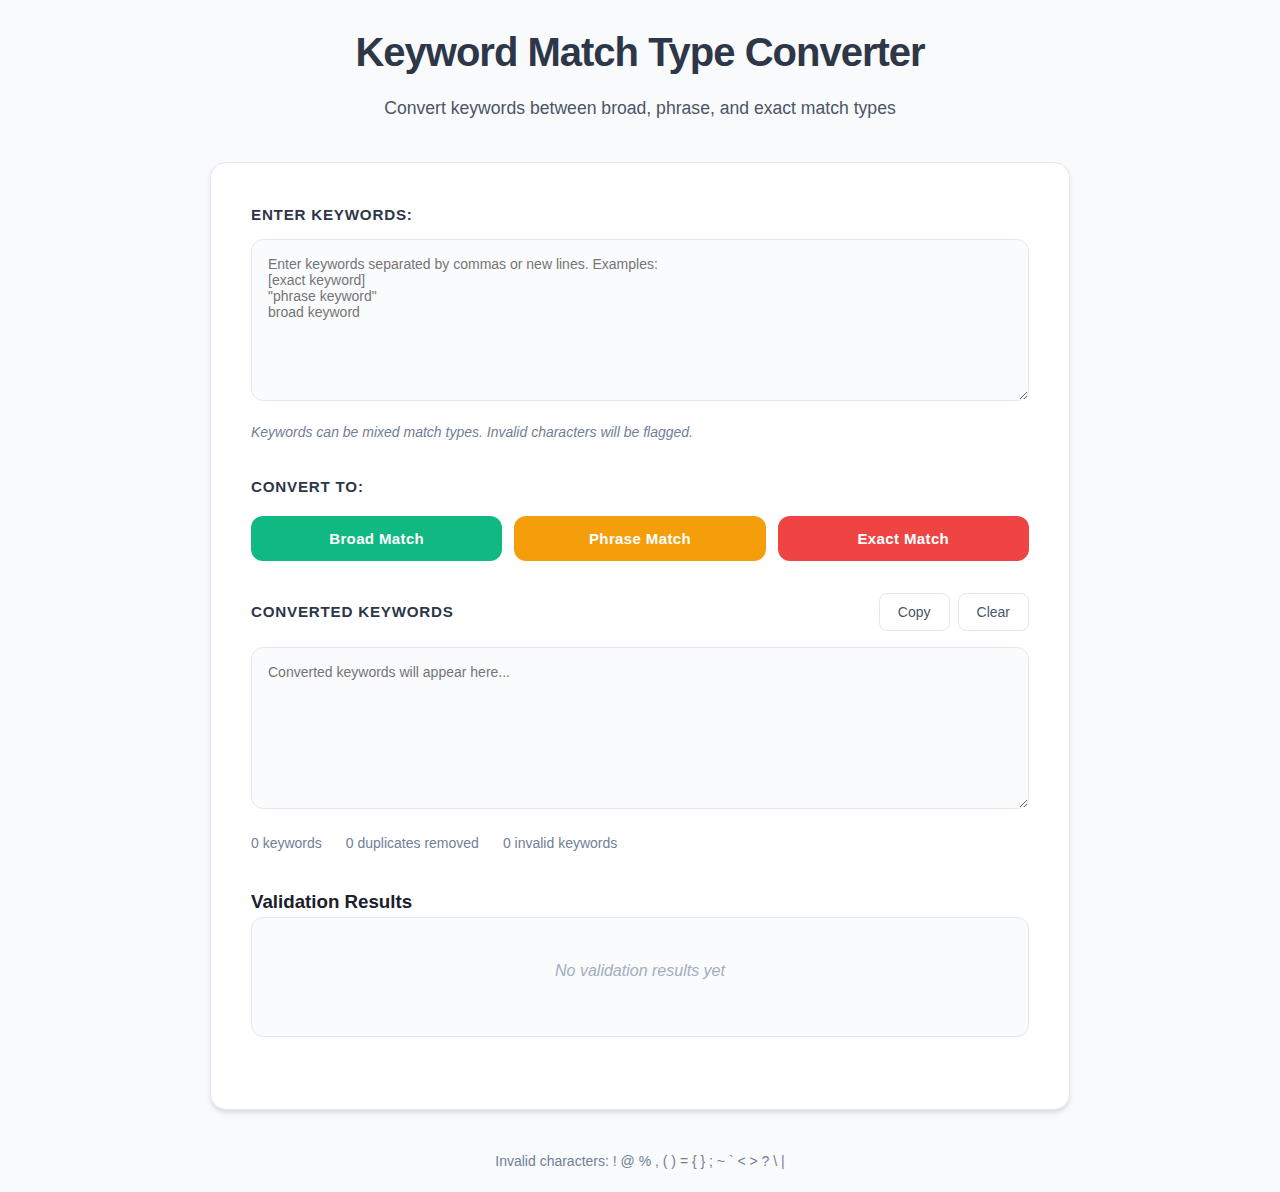
<file: index.html>
<!DOCTYPE html>
<html lang="en">
<head>
    <meta charset="UTF-8">
    <meta name="viewport" content="width=device-width, initial-scale=1.0">
    <meta http-equiv="Content-Security-Policy" content="default-src 'self'; script-src 'self' 'unsafe-inline'; style-src 'self' 'unsafe-inline'; img-src 'self' data:; connect-src 'none';">
    <meta http-equiv="X-Content-Type-Options" content="nosniff">
    <meta http-equiv="X-Frame-Options" content="DENY">
    <meta http-equiv="Referrer-Policy" content="strict-origin-when-cross-origin">
    <title>Keyword Match Type Converter</title>
    <link rel="stylesheet" href="styles.css">
</head>
<body>
    <div class="container">
        <header>
            <h1>Keyword Match Type Converter</h1>
            <p>Convert keywords between broad, phrase, and exact match types</p>
        </header>
        
        <main>
            <div class="input-section">
                <label for="keywordInput">Enter Keywords:</label>
                <textarea 
                    id="keywordInput" 
                    placeholder="Enter keywords separated by commas or new lines. Examples:&#10;[exact keyword]&#10;&quot;phrase keyword&quot;&#10;broad keyword"
                    rows="8"
                ></textarea>
                <div class="input-info">
                    <p>Keywords can be mixed match types. Invalid characters will be flagged.</p>
                </div>
            </div>

            <div class="conversion-section">
                <h3>Convert to:</h3>
                <div class="button-group">
                    <button id="convertBroad" class="convert-btn broad-btn">Broad Match</button>
                    <button id="convertPhrase" class="convert-btn phrase-btn">Phrase Match</button>
                    <button id="convertExact" class="convert-btn exact-btn">Exact Match</button>
                </div>
            </div>

            <div class="output-section">
                <div class="output-header">
                    <h3>Converted Keywords</h3>
                    <div class="output-actions">
                        <button id="copyBtn" class="action-btn">Copy</button>
                        <button id="clearBtn" class="action-btn">Clear</button>
                    </div>
                </div>
                <div class="output-container">
                    <textarea id="keywordOutput" readonly rows="8" placeholder="Converted keywords will appear here..."></textarea>
                </div>
                <div class="output-stats">
                    <span id="keywordCount">0 keywords</span>
                    <span id="duplicateCount">0 duplicates removed</span>
                    <span id="invalidCount">0 invalid keywords</span>
                </div>
            </div>

            <div class="validation-section">
                <h3>Validation Results</h3>
                <div id="validationResults" class="validation-results">
                    <p class="no-results">No validation results yet</p>
                </div>
            </div>
        </main>

        <footer>
            <p>Invalid characters: ! @ % , ( ) = { } ; ~ ` < > ? \ |</p>
        </footer>
    </div>

    <script src="script.js"></script>
</body>
</html>
</file>
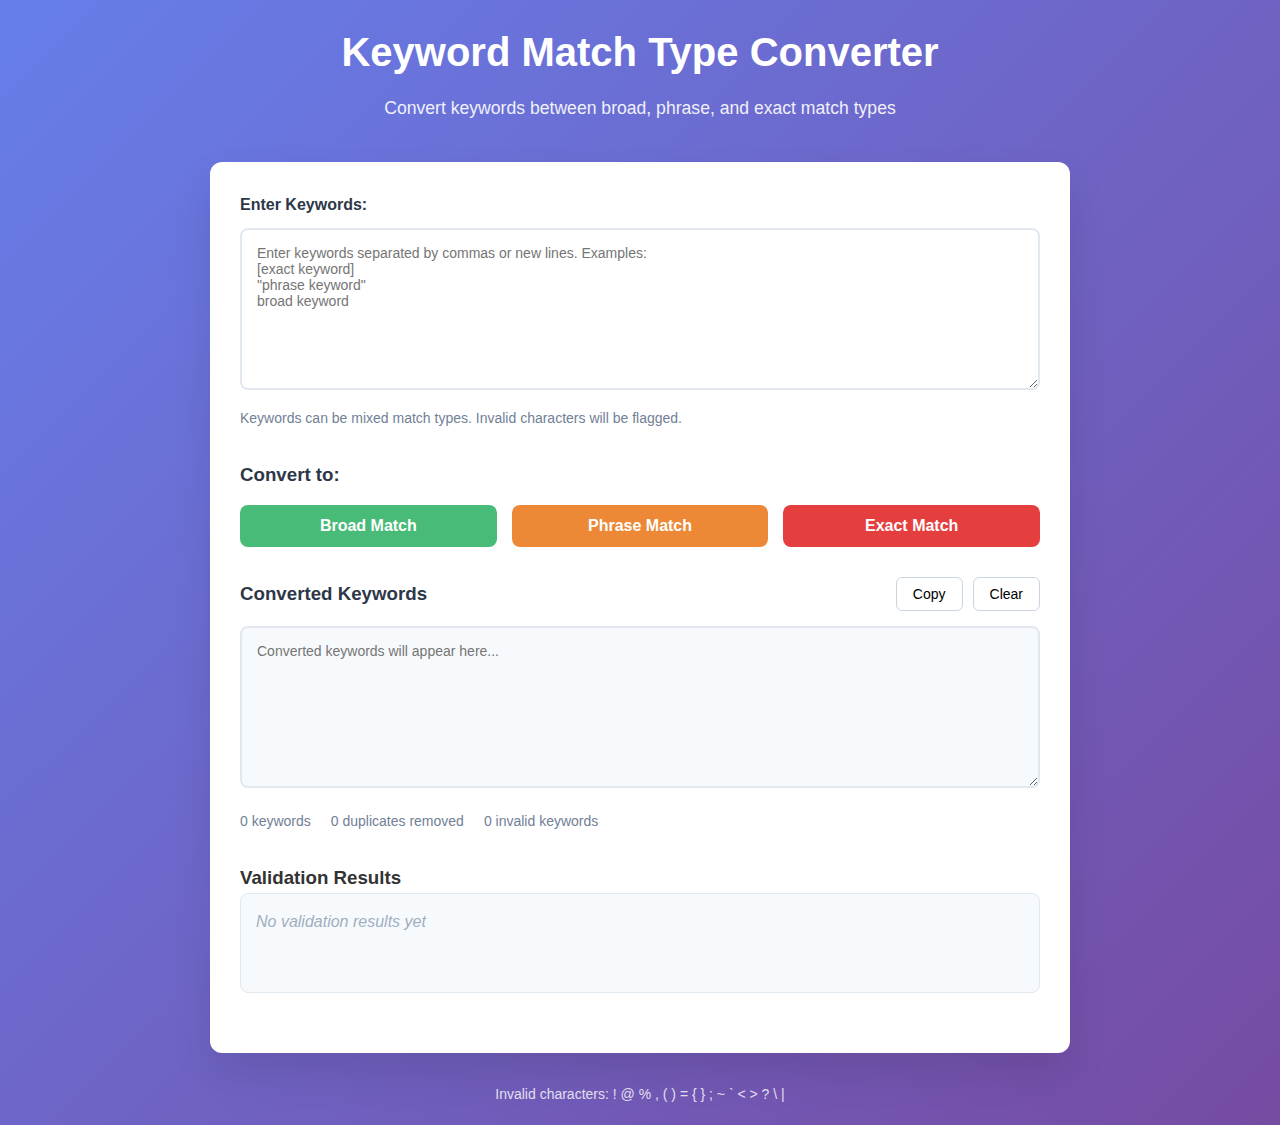
<file: Match type switcher/index.html>
<!DOCTYPE html>
<html lang="en">
<head>
    <meta charset="UTF-8">
    <meta name="viewport" content="width=device-width, initial-scale=1.0">
    <meta http-equiv="Content-Security-Policy" content="default-src 'self'; script-src 'self' 'unsafe-inline'; style-src 'self' 'unsafe-inline'; img-src 'self' data:; connect-src 'none';">
    <meta http-equiv="X-Content-Type-Options" content="nosniff">
    <meta http-equiv="X-Frame-Options" content="DENY">
    <meta http-equiv="Referrer-Policy" content="strict-origin-when-cross-origin">
    <title>Keyword Match Type Converter</title>
    <link rel="stylesheet" href="styles.css">
</head>
<body>
    <div class="container">
        <header>
            <h1>Keyword Match Type Converter</h1>
            <p>Convert keywords between broad, phrase, and exact match types</p>
        </header>

        <main>
            <div class="input-section">
                <label for="keywordInput">Enter Keywords:</label>
                <textarea 
                    id="keywordInput" 
                    placeholder="Enter keywords separated by commas or new lines. Examples:&#10;[exact keyword]&#10;&quot;phrase keyword&quot;&#10;broad keyword"
                    rows="8"
                ></textarea>
                <div class="input-info">
                    <p>Keywords can be mixed match types. Invalid characters will be flagged.</p>
                </div>
            </div>

            <div class="conversion-section">
                <h3>Convert to:</h3>
                <div class="button-group">
                    <button id="convertBroad" class="convert-btn broad-btn">Broad Match</button>
                    <button id="convertPhrase" class="convert-btn phrase-btn">Phrase Match</button>
                    <button id="convertExact" class="convert-btn exact-btn">Exact Match</button>
                </div>
            </div>

            <div class="output-section">
                <div class="output-header">
                    <h3>Converted Keywords</h3>
                    <div class="output-actions">
                        <button id="copyBtn" class="action-btn">Copy</button>
                        <button id="clearBtn" class="action-btn">Clear</button>
                    </div>
                </div>
                <div class="output-container">
                    <textarea id="keywordOutput" readonly rows="8" placeholder="Converted keywords will appear here..."></textarea>
                </div>
                <div class="output-stats">
                    <span id="keywordCount">0 keywords</span>
                    <span id="duplicateCount">0 duplicates removed</span>
                    <span id="invalidCount">0 invalid keywords</span>
                </div>
            </div>

            <div class="validation-section">
                <h3>Validation Results</h3>
                <div id="validationResults" class="validation-results">
                    <p class="no-results">No validation results yet</p>
                </div>
            </div>
        </main>

        <footer>
            <p>Invalid characters: ! @ % , ( ) = { } ; ~ ` < > ? \ |</p>
        </footer>
    </div>

    <script src="script.js"></script>
</body>
</html>
</file>
<file: styles.css>
* {
    margin: 0;
    padding: 0;
    box-sizing: border-box;
}

body {
    font-family: -apple-system, BlinkMacSystemFont, 'Segoe UI', Roboto, Oxygen, Ubuntu, Cantarell, 'Open Sans', sans-serif;
    line-height: 1.6;
    color: #1a202c;
    background: #f8fafc;
    min-height: 100vh;
}

.container {
    max-width: 900px;
    margin: 0 auto;
    padding: 20px;
}

header {
    text-align: center;
    margin-bottom: 40px;
    color: #1a202c;
}

header h1 {
    font-size: 2.5rem;
    margin-bottom: 10px;
    font-weight: 700;
    color: #2d3748;
    letter-spacing: -0.025em;
}

header p {
    font-size: 1.1rem;
    color: #4a5568;
    font-weight: 400;
}

main {
    background: white;
    border-radius: 16px;
    padding: 40px;
    box-shadow: 0 4px 6px -1px rgba(0, 0, 0, 0.1), 0 2px 4px -1px rgba(0, 0, 0, 0.06);
    border: 1px solid #e2e8f0;
}

.input-section, .conversion-section, .output-section, .validation-section {
    margin-bottom: 32px;
}

.input-section label {
    display: block;
    font-weight: 600;
    margin-bottom: 12px;
    color: #2d3748;
    font-size: 0.95rem;
    text-transform: uppercase;
    letter-spacing: 0.05em;
}

#keywordInput {
    width: 100%;
    padding: 16px;
    border: 1px solid #e2e8f0;
    border-radius: 12px;
    font-size: 14px;
    font-family: inherit;
    resize: vertical;
    transition: all 0.2s ease;
    background: #fafbfc;
}

#keywordInput:focus {
    outline: none;
    border-color: #3182ce;
    box-shadow: 0 0 0 3px rgba(49, 130, 206, 0.1);
    background: white;
}

.input-info {
    margin-top: 12px;
    font-size: 14px;
    color: #718096;
    font-style: italic;
}

.conversion-section h3 {
    margin-bottom: 16px;
    color: #2d3748;
    font-size: 0.95rem;
    text-transform: uppercase;
    letter-spacing: 0.05em;
    font-weight: 600;
}

.button-group {
    display: flex;
    gap: 12px;
    flex-wrap: wrap;
}

.convert-btn {
    padding: 14px 28px;
    border: none;
    border-radius: 12px;
    font-size: 15px;
    font-weight: 600;
    cursor: pointer;
    transition: all 0.2s ease;
    flex: 1;
    min-width: 140px;
    font-family: inherit;
    letter-spacing: 0.025em;
}

.broad-btn {
    background: #10b981;
    color: white;
}

.broad-btn:hover {
    background: #059669;
    transform: translateY(-1px);
    box-shadow: 0 4px 12px rgba(16, 185, 129, 0.3);
}

.phrase-btn {
    background: #f59e0b;
    color: white;
}

.phrase-btn:hover {
    background: #d97706;
    transform: translateY(-1px);
    box-shadow: 0 4px 12px rgba(245, 158, 11, 0.3);
}

.exact-btn {
    background: #ef4444;
    color: white;
}

.exact-btn:hover {
    background: #dc2626;
    transform: translateY(-1px);
    box-shadow: 0 4px 12px rgba(239, 68, 68, 0.3);
}

.output-header {
    display: flex;
    justify-content: space-between;
    align-items: center;
    margin-bottom: 16px;
}

.output-header h3 {
    color: #2d3748;
    font-size: 0.95rem;
    text-transform: uppercase;
    letter-spacing: 0.05em;
    font-weight: 600;
}

.output-actions {
    display: flex;
    gap: 8px;
}

.action-btn {
    padding: 10px 18px;
    border: 1px solid #e2e8f0;
    background: white;
    border-radius: 8px;
    cursor: pointer;
    font-size: 14px;
    font-weight: 500;
    transition: all 0.2s ease;
    color: #4a5568;
    font-family: inherit;
}

.action-btn:hover {
    background: #f7fafc;
    border-color: #cbd5e0;
    color: #2d3748;
    transform: translateY(-1px);
}

#keywordOutput {
    width: 100%;
    padding: 16px;
    border: 1px solid #e2e8f0;
    border-radius: 12px;
    font-size: 14px;
    font-family: inherit;
    resize: vertical;
    background: #fafbfc;
    color: #2d3748;
}

.output-stats {
    display: flex;
    gap: 24px;
    margin-top: 16px;
    font-size: 14px;
    color: #718096;
}

.output-stats span {
    display: flex;
    align-items: center;
    gap: 6px;
    font-weight: 500;
}

.validation-results {
    background: #fafbfc;
    border: 1px solid #e2e8f0;
    border-radius: 12px;
    padding: 20px;
    min-height: 120px;
}

.no-results {
    color: #a0aec0;
    font-style: italic;
    text-align: center;
    margin-top: 20px;
}

.validation-item {
    margin-bottom: 12px;
    padding: 12px 16px;
    border-radius: 8px;
    border-left: 4px solid;
    font-size: 14px;
    font-weight: 500;
}

.validation-item.valid {
    background: #f0fdf4;
    border-left-color: #10b981;
    color: #065f46;
}

.validation-item.invalid {
    background: #fef2f2;
    border-left-color: #ef4444;
    color: #991b1b;
}

.validation-item.warning {
    background: #fffbeb;
    border-left-color: #f59e0b;
    color: #92400e;
}

footer {
    text-align: center;
    margin-top: 40px;
    color: #718096;
    font-size: 14px;
    font-weight: 500;
}

/* Responsive design */
@media (max-width: 768px) {
    .container {
        padding: 16px;
    }
    
    header h1 {
        font-size: 2rem;
    }
    
    main {
        padding: 24px;
        border-radius: 12px;
    }
    
    .button-group {
        flex-direction: column;
    }
    
    .convert-btn {
        min-width: auto;
    }
    
    .output-header {
        flex-direction: column;
        align-items: flex-start;
        gap: 12px;
    }
    
    .output-stats {
        flex-direction: column;
        gap: 12px;
    }
}

/* Animation for copy feedback */
.copy-feedback {
    animation: copyPulse 0.6s ease;
}

@keyframes copyPulse {
    0% { transform: scale(1); }
    50% { transform: scale(1.02); }
    100% { transform: scale(1); }
}
</file>
<file: Match type switcher/styles.css>
* {
    margin: 0;
    padding: 0;
    box-sizing: border-box;
}

body {
    font-family: -apple-system, BlinkMacSystemFont, 'Segoe UI', Roboto, Oxygen, Ubuntu, Cantarell, sans-serif;
    line-height: 1.6;
    color: #333;
    background: linear-gradient(135deg, #667eea 0%, #764ba2 100%);
    min-height: 100vh;
}

.container {
    max-width: 900px;
    margin: 0 auto;
    padding: 20px;
}

header {
    text-align: center;
    margin-bottom: 40px;
    color: white;
}

header h1 {
    font-size: 2.5rem;
    margin-bottom: 10px;
    font-weight: 700;
}

header p {
    font-size: 1.1rem;
    opacity: 0.9;
}

main {
    background: white;
    border-radius: 12px;
    padding: 30px;
    box-shadow: 0 20px 40px rgba(0, 0, 0, 0.1);
}

.input-section, .conversion-section, .output-section, .validation-section {
    margin-bottom: 30px;
}

.input-section label {
    display: block;
    font-weight: 600;
    margin-bottom: 10px;
    color: #2d3748;
}

#keywordInput {
    width: 100%;
    padding: 15px;
    border: 2px solid #e2e8f0;
    border-radius: 8px;
    font-size: 14px;
    font-family: inherit;
    resize: vertical;
    transition: border-color 0.3s ease;
}

#keywordInput:focus {
    outline: none;
    border-color: #667eea;
    box-shadow: 0 0 0 3px rgba(102, 126, 234, 0.1);
}

.input-info {
    margin-top: 10px;
    font-size: 14px;
    color: #718096;
}

.conversion-section h3 {
    margin-bottom: 15px;
    color: #2d3748;
}

.button-group {
    display: flex;
    gap: 15px;
    flex-wrap: wrap;
}

.convert-btn {
    padding: 12px 24px;
    border: none;
    border-radius: 8px;
    font-size: 16px;
    font-weight: 600;
    cursor: pointer;
    transition: all 0.3s ease;
    flex: 1;
    min-width: 120px;
}

.broad-btn {
    background: #48bb78;
    color: white;
}

.broad-btn:hover {
    background: #38a169;
    transform: translateY(-2px);
}

.phrase-btn {
    background: #ed8936;
    color: white;
}

.phrase-btn:hover {
    background: #dd6b20;
    transform: translateY(-2px);
}

.exact-btn {
    background: #e53e3e;
    color: white;
}

.exact-btn:hover {
    background: #c53030;
    transform: translateY(-2px);
}

.output-header {
    display: flex;
    justify-content: space-between;
    align-items: center;
    margin-bottom: 15px;
}

.output-header h3 {
    color: #2d3748;
}

.output-actions {
    display: flex;
    gap: 10px;
}

.action-btn {
    padding: 8px 16px;
    border: 1px solid #cbd5e0;
    background: white;
    border-radius: 6px;
    cursor: pointer;
    font-size: 14px;
    transition: all 0.3s ease;
}

.action-btn:hover {
    background: #f7fafc;
    border-color: #a0aec0;
}

#keywordOutput {
    width: 100%;
    padding: 15px;
    border: 2px solid #e2e8f0;
    border-radius: 8px;
    font-size: 14px;
    font-family: inherit;
    resize: vertical;
    background: #f7fafc;
}

.output-stats {
    display: flex;
    gap: 20px;
    margin-top: 15px;
    font-size: 14px;
    color: #718096;
}

.output-stats span {
    display: flex;
    align-items: center;
    gap: 5px;
}

.validation-results {
    background: #f7fafc;
    border: 1px solid #e2e8f0;
    border-radius: 8px;
    padding: 15px;
    min-height: 100px;
}

.no-results {
    color: #a0aec0;
    font-style: italic;
}

.validation-item {
    margin-bottom: 10px;
    padding: 10px;
    border-radius: 6px;
    border-left: 4px solid;
}

.validation-item.valid {
    background: #f0fff4;
    border-left-color: #48bb78;
    color: #22543d;
}

.validation-item.invalid {
    background: #fed7d7;
    border-left-color: #e53e3e;
    color: #742a2a;
}

.validation-item.warning {
    background: #fef5e7;
    border-left-color: #ed8936;
    color: #744210;
}

footer {
    text-align: center;
    margin-top: 30px;
    color: white;
    opacity: 0.8;
    font-size: 14px;
}

/* Responsive design */
@media (max-width: 768px) {
    .container {
        padding: 15px;
    }
    
    header h1 {
        font-size: 2rem;
    }
    
    main {
        padding: 20px;
    }
    
    .button-group {
        flex-direction: column;
    }
    
    .convert-btn {
        min-width: auto;
    }
    
    .output-header {
        flex-direction: column;
        align-items: flex-start;
        gap: 10px;
    }
    
    .output-stats {
        flex-direction: column;
        gap: 10px;
    }
}

/* Animation for copy feedback */
.copy-feedback {
    animation: copyPulse 0.6s ease;
}

@keyframes copyPulse {
    0% { transform: scale(1); }
    50% { transform: scale(1.05); }
    100% { transform: scale(1); }
}
</file>
